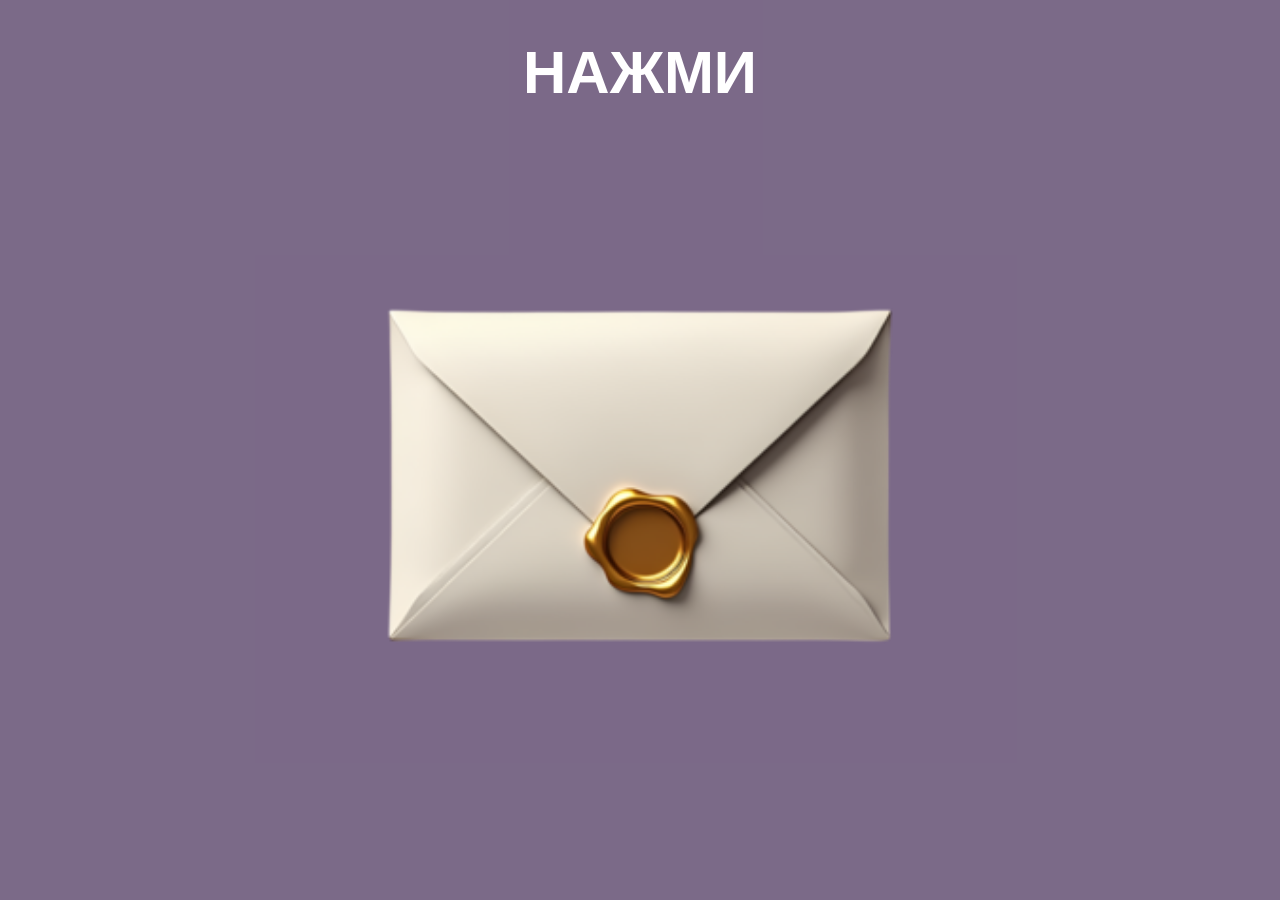
<file: index.html>
<!DOCTYPE html>
<html lang="en">

<head>
    <meta charset="UTF-8">
    <meta name="viewport" content="width=device-width, initial-scale=1.0">
    <title>Lovebelayablokha</title>
    <link rel="stylesheet" href="style.css">
</head>

<body>
    <main>
        <h1 class="jopa">
            НАЖМИ
        </h1>
        <div class="image">
            <img src="1.png" alt="" class="konvert">
            <div class="sisi">
                <h1 class="pizda">
                    Прости меня, пошли, пожалуйста, гулять! 
                </h1>
            </div>
        </div>
    </main>
    <script src="script.js"></script>
</body>

</html>
</file>
<file: style.css>
*{
    box-sizing: border-box;
    padding: 0;
    margin: 0;
}
main{
background-color: rgba(31, 1, 53, 0.589);
height: 100vh;
}
.image{
    
    display: flex;
    justify-content: center;
    align-items: center;
}
.konvert{
    width: 40%;
    }
.jopa{
    margin-bottom: 200px;
    padding: 3% 0 0 0;
    text-align: center;
    font-size: 60px;
    color: #ffffff;
    font-family: 'Gill Sans', 'Gill Sans MT', Calibri, 'Trebuchet MS', sans-serif;
}   
.sisi{
    background-color: #ffffff;
    width: 300px;
    height: 400px;
    padding: 15px;
    display: none;
    margin-top: 100px;
}
.pizda{
    font-family: 'Gill Sans', 'Gill Sans MT', Calibri, 'Trebuchet MS', sans-serif;
}
@media (max-width: 768px){
    .konvert{
    width: 60%;
    }
    .jopa{
        margin-bottom: 100px
    }
    .sisi{
        width: 240px;
        height: 320px;
    }
}
</file>
